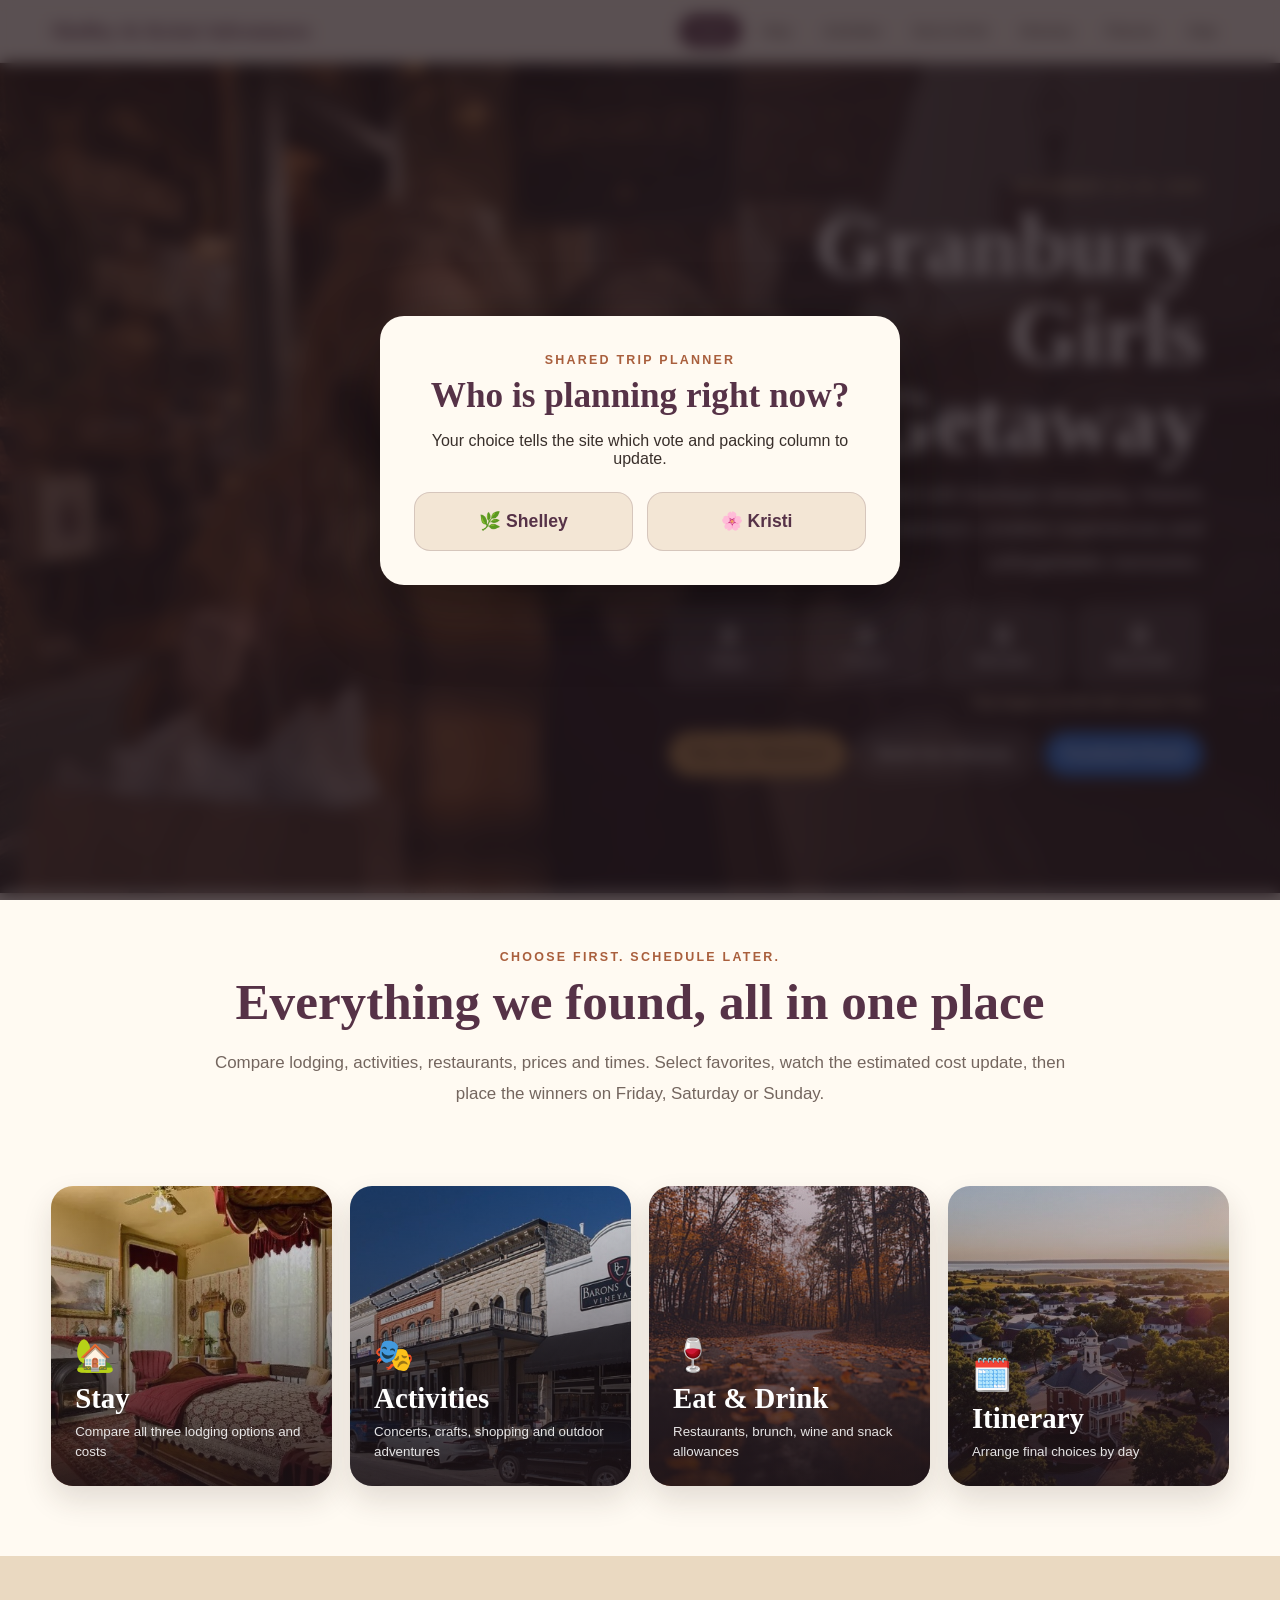
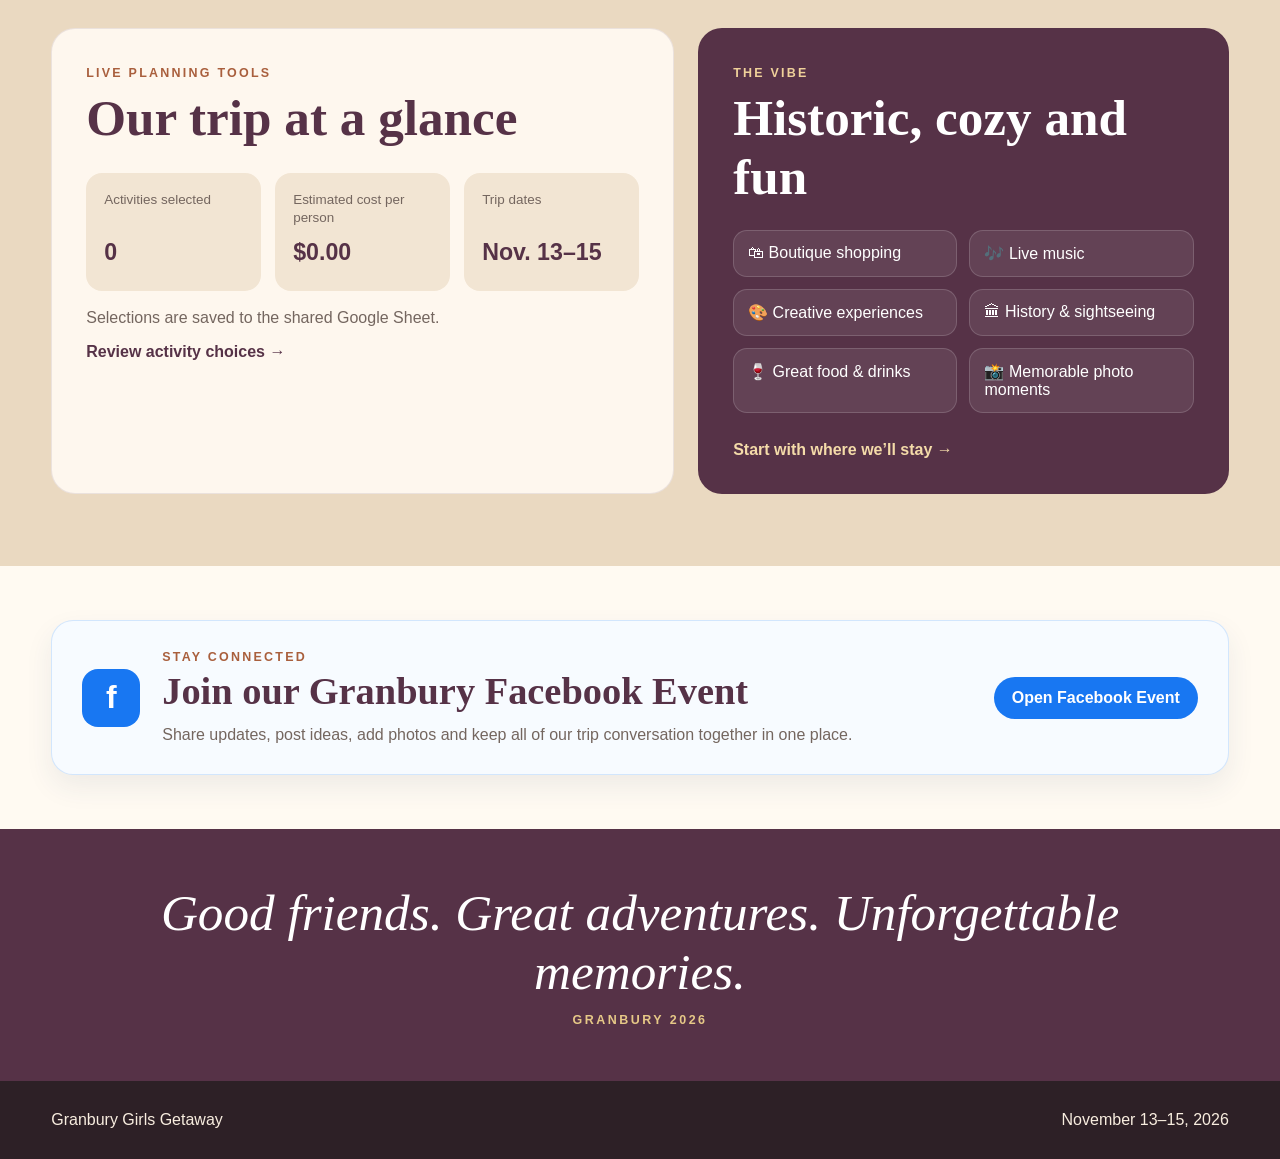
<file: index.html>
<!doctype html>
<html lang="en">
<head>
  <meta charset="utf-8">
  <meta name="viewport" content="width=device-width,initial-scale=1">
  <title>Granbury Girls Getaway</title>
  <link rel="stylesheet" href="styles.css">
</head>
<body>
<header class="site-header">
  <div class="container nav">
    <a class="brand" href="index.html">Shelley &amp; Kristi Adventures</a>
    <button class="menu-toggle" id="menu-toggle" type="button" aria-label="Open navigation">☰</button>
    <nav class="nav-links" id="nav-links">
      <a class="active" href="index.html">Home</a>
      <a href="stay.html">Stay</a>
      <a href="activities.html">Activities</a>
      <a href="food.html">Eat &amp; Drink</a>
      <a href="itinerary.html">Itinerary</a><a href="planner.html">Planner</a><a href="map.html">Map</a>
    </nav>
  </div>
</header>

<main>
  <section class="hero home-hero">
    <div class="hero-overlay"></div>
    <div class="container hero-content hero-content-right">
      <div class="hero-kicker">November 13–15, 2026</div>
      <h1>Granbury<br>Girls Getaway</h1>
      <p>A cozy fall weekend filled with boutique shopping, historic charm, live entertainment, creative experiences and unforgettable memories.</p>
      <div id="countdown" class="countdown" aria-label="Countdown to trip"></div><div class="countdown-zone">Trip begins at 9:00 AM Central Time</div>
      <div class="hero-actions hero-actions-right">
        <a class="btn gold" href="activities.html">Plan Our Weekend</a>
        <a class="btn glass" href="itinerary.html">Build the Itinerary</a>
        <a class="btn facebook-btn" href="https://www.facebook.com/events/1071286358904180" target="_blank" rel="noopener">Facebook Event</a>
      </div>
    </div>
  </section>

  <section class="intro-band">
    <div class="container intro-copy">
      <span class="section-kicker">Choose first. Schedule later.</span>
      <h2>Everything we found, all in one place</h2>
      <p>Compare lodging, activities, restaurants, prices and times. Select favorites, watch the estimated cost update, then place the winners on Friday, Saturday or Sunday.</p>
    </div>
  </section>

  <section class="quick-links-section">
    <div class="container">
      <div class="quick-grid">
        <a class="quick-card quick-stay" href="stay.html"><div class="quick-card-shade"></div><div class="quick-card-content"><span class="quick-icon">🏡</span><span class="quick-label">Stay</span><small>Compare all three lodging options and costs</small></div></a>
        <a class="quick-card quick-activities" href="activities.html"><div class="quick-card-shade"></div><div class="quick-card-content"><span class="quick-icon">🎭</span><span class="quick-label">Activities</span><small>Concerts, crafts, shopping and outdoor adventures</small></div></a>
        <a class="quick-card quick-food" href="food.html"><div class="quick-card-shade"></div><div class="quick-card-content"><span class="quick-icon">🍷</span><span class="quick-label">Eat &amp; Drink</span><small>Restaurants, brunch, wine and snack allowances</small></div></a>
        <a class="quick-card quick-itinerary" href="itinerary.html"><div class="quick-card-shade"></div><div class="quick-card-content"><span class="quick-icon">🗓️</span><span class="quick-label">Itinerary</span><small>Arrange final choices by day</small></div></a>
      </div>
    </div>
  </section>

  <section class="planner-preview">
    <div class="container planner-grid">
      <div class="feature-panel">
        <span class="section-kicker">Live planning tools</span>
        <h2>Our trip at a glance</h2>
        <div class="stats-grid">
          <div class="stat-box"><span class="stat-label">Activities selected</span><strong id="home-choice-count">0</strong></div>
          <div class="stat-box"><span class="stat-label">Estimated cost per person</span><strong id="home-trip-total">$0.00</strong></div>
          <div class="stat-box"><span class="stat-label">Trip dates</span><strong>Nov. 13–15</strong></div>
        </div>
        <p class="muted">Selections are saved to the shared Google Sheet.</p>
        <a class="text-link" href="activities.html">Review activity choices →</a>
      </div>
      <div class="feature-panel mood-panel">
        <span class="section-kicker">The vibe</span>
        <h2>Historic, cozy and fun</h2>
        <div class="mood-list">
          <span>🛍 Boutique shopping</span><span>🎶 Live music</span><span>🎨 Creative experiences</span>
          <span>🏛 History &amp; sightseeing</span><span>🍷 Great food &amp; drinks</span><span>📸 Memorable photo moments</span>
        </div>
        <a class="text-link" href="stay.html">Start with where we’ll stay →</a>
      </div>
    </div>
  </section>

  <section class="facebook-event-section">
    <div class="container facebook-event-card">
      <div class="facebook-event-icon" aria-hidden="true">f</div>
      <div class="facebook-event-copy"><span class="section-kicker">Stay connected</span><h2>Join our Granbury Facebook Event</h2><p>Share updates, post ideas, add photos and keep all of our trip conversation together in one place.</p></div>
      <a class="btn facebook-btn" href="https://www.facebook.com/events/1071286358904180" target="_blank" rel="noopener">Open Facebook Event</a>
    </div>
  </section>

  <section class="closing-banner">
    <div class="container"><p>Good friends. Great adventures. Unforgettable memories.</p><span>Granbury 2026</span></div>
  </section>
</main>

<footer class="footer"><div class="container footer-inner"><span>Granbury Girls Getaway</span><span>November 13–15, 2026</span></div></footer>
<script src="app.js"></script>
</body>
</html>
</file>
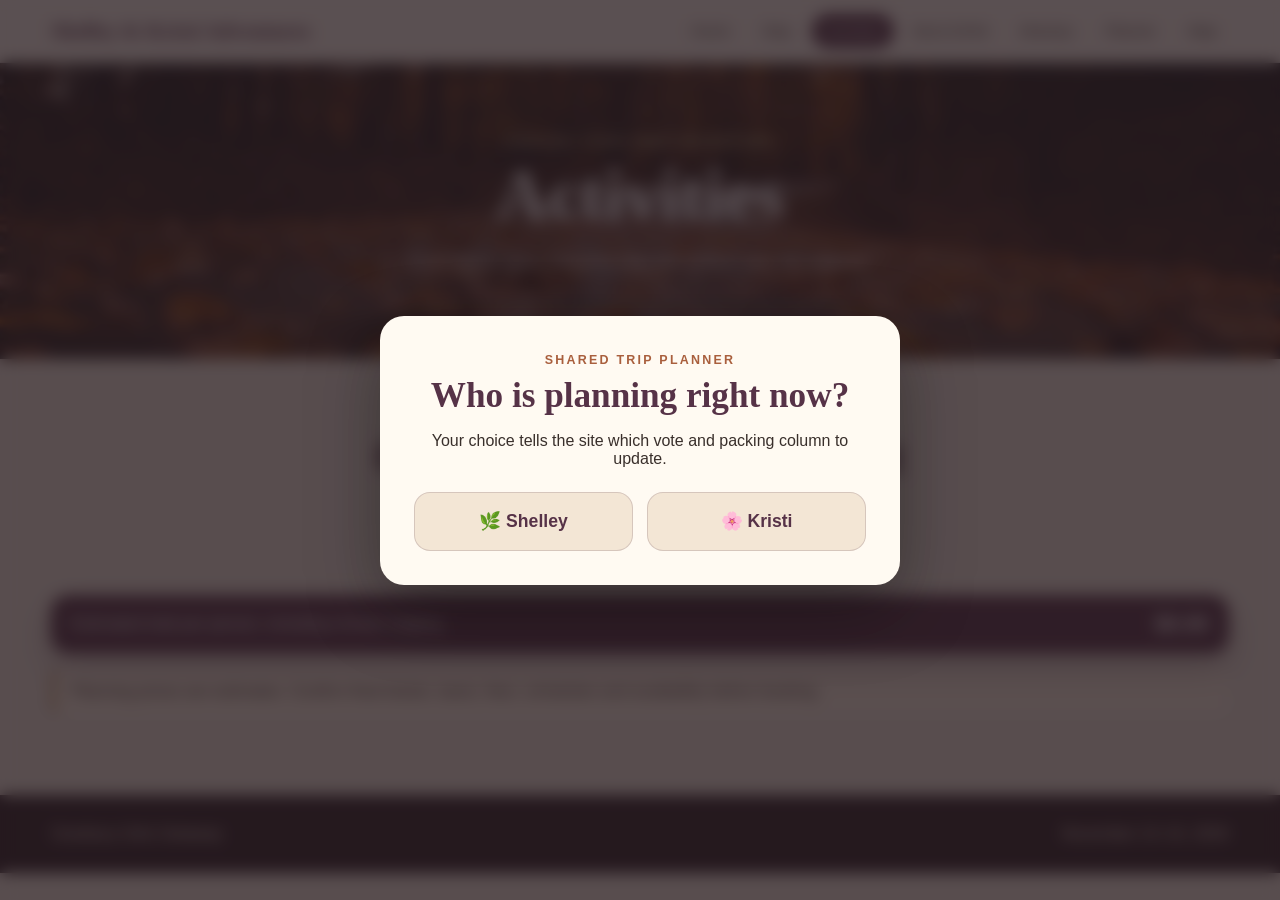
<file: activities.html>
<!doctype html><html lang="en"><head><meta charset="utf-8"><meta name="viewport" content="width=device-width,initial-scale=1"><title>Activities | Granbury Girls Getaway</title><link rel="stylesheet" href="styles.css"></head><body>
<header class="site-header"><div class="container nav"><a class="brand" href="index.html">Shelley &amp; Kristi Adventures</a><button class="menu-toggle" id="menu-toggle" type="button">☰</button><nav class="nav-links" id="nav-links"><a href="index.html">Home</a><a href="stay.html">Stay</a><a class="active" href="activities.html">Activities</a><a href="food.html">Eat &amp; Drink</a><a href="itinerary.html">Itinerary</a><a href="planner.html">Planner</a><a href="map.html">Map</a></nav></div></header>
<main><section class="hero-mini"><div class="container"><div class="eyebrow">Choose your own adventure</div><h1>Activities</h1><p>Every event, class, shopping stop and outdoor idea we collected.</p></div></section>
<section><div class="container"><div class="section-title"><h2>Our complete option list</h2><p class="muted"><span id="choice-count">0</span> choices Shelley and Kristi both selected.</p></div><div id="category-toolbar" class="toolbar"></div><div id="activity-list" class="grid grid-3"></div><div class="total-box"><span>Estimated total per person, including chosen lodging</span><strong id="trip-total">$0.00</strong></div><p class="notice">Planning prices are estimates. Confirm final tickets, taxes, fees, schedules and availability before booking.</p></div></section></main>
<footer class="footer"><div class="container footer-inner"><span>Granbury Girls Getaway</span><span>November 13–15, 2026</span></div></footer><script src="app.js"></script></body></html>
</file>
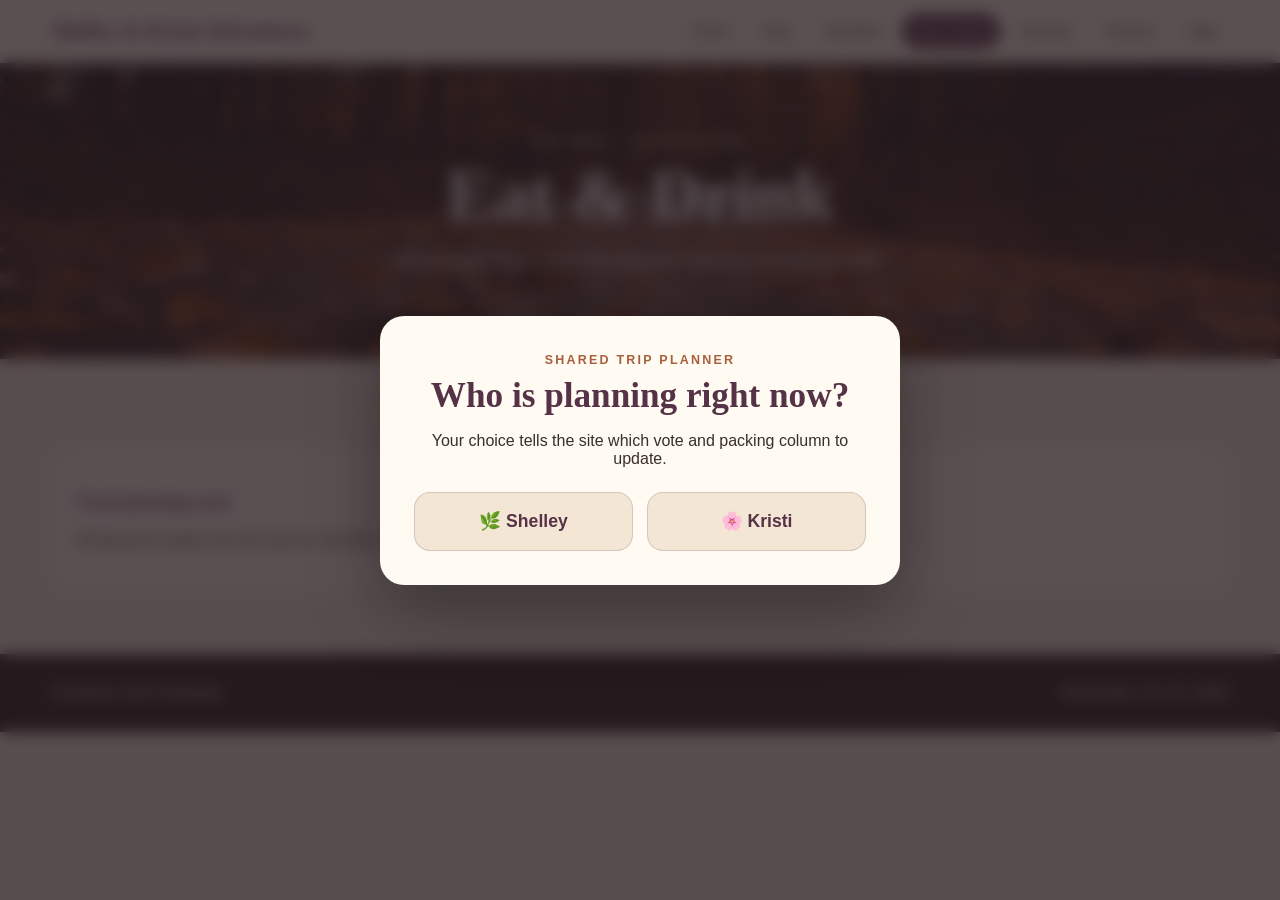
<file: food.html>
<!doctype html><html lang="en"><head><meta charset="utf-8"><meta name="viewport" content="width=device-width,initial-scale=1"><title>Eat & Drink | Granbury Girls Getaway</title><link rel="stylesheet" href="styles.css"></head><body>
<header class="site-header"><div class="container nav"><a class="brand" href="index.html">Shelley &amp; Kristi Adventures</a><button class="menu-toggle" id="menu-toggle" type="button">☰</button><nav class="nav-links" id="nav-links"><a href="index.html">Home</a><a href="stay.html">Stay</a><a href="activities.html">Activities</a><a class="active" href="food.html">Eat &amp; Drink</a><a href="itinerary.html">Itinerary</a><a href="planner.html">Planner</a><a href="map.html">Map</a></nav></div></header>
<main><section class="hero-mini"><div class="container"><div class="eyebrow">Eat well, laugh often</div><h1>Eat &amp; Drink</h1><p>All restaurant ideas, meal estimates and important reservation notes.</p></div></section>
<section><div class="container"><div id="restaurant-list" class="grid grid-3"></div><div class="panel" style="margin-top:24px"><h3>Food planning note</h3><p>Restaurant ranges are per person and do not include every possible tax, tip, cocktail or dessert.</p></div></div></section></main>
<footer class="footer"><div class="container footer-inner"><span>Granbury Girls Getaway</span><span>November 13–15, 2026</span></div></footer><script src="app.js"></script></body></html>
</file>
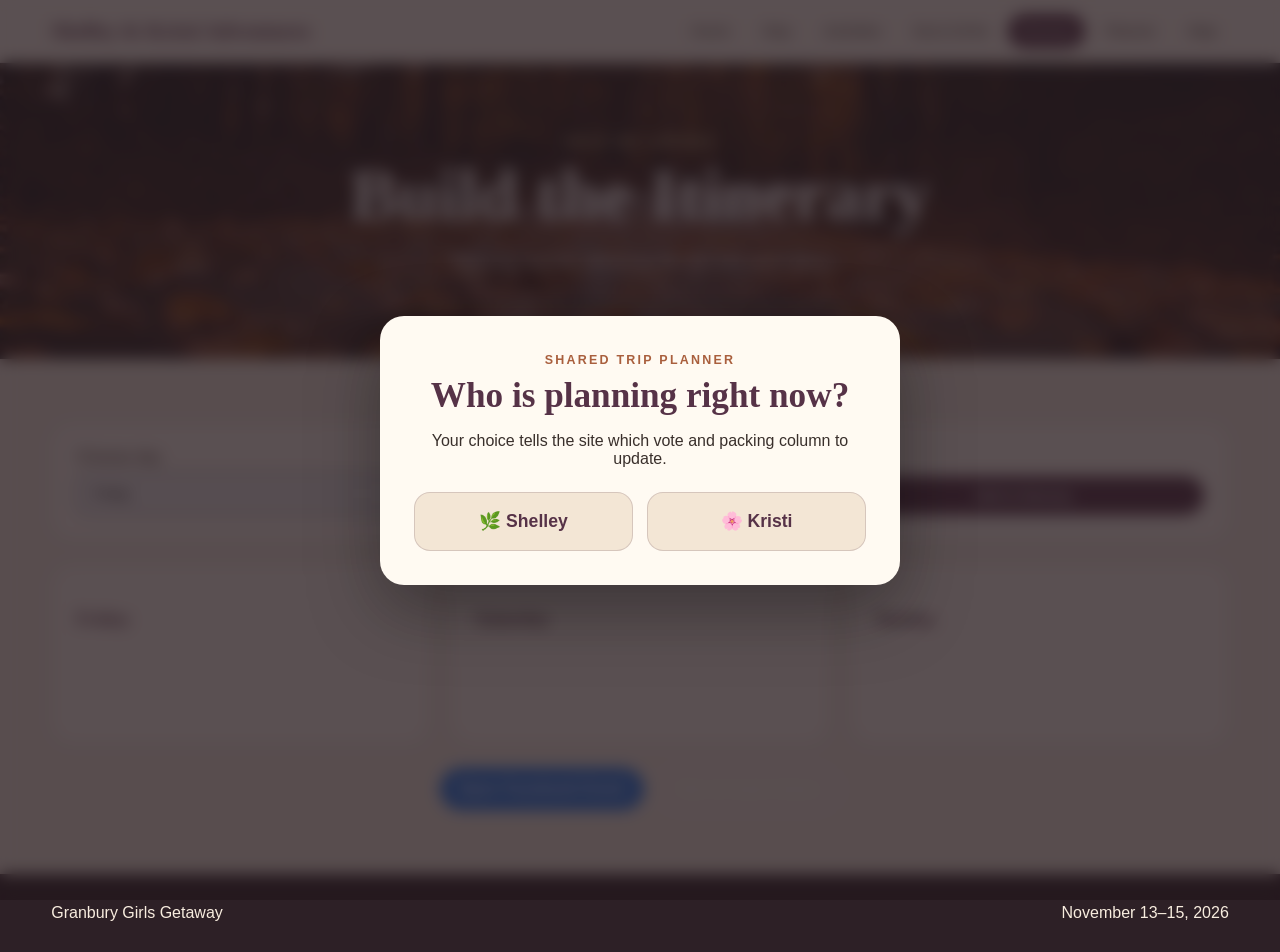
<file: itinerary.html>
<!doctype html><html lang="en"><head><meta charset="utf-8"><meta name="viewport" content="width=device-width,initial-scale=1"><title>Itinerary | Granbury Girls Getaway</title><link rel="stylesheet" href="styles.css"></head><body>
<header class="site-header"><div class="container nav"><a class="brand" href="index.html">Shelley &amp; Kristi Adventures</a><button class="menu-toggle" id="menu-toggle" type="button">☰</button><nav class="nav-links" id="nav-links"><a href="index.html">Home</a><a href="stay.html">Stay</a><a href="activities.html">Activities</a><a href="food.html">Eat &amp; Drink</a><a class="active" href="itinerary.html">Itinerary</a><a href="planner.html">Planner</a><a href="map.html">Map</a></nav></div></header>
<main><section class="hero-mini"><div class="container"><div class="eyebrow">Once we choose</div><h1>Build the Itinerary</h1><p>Place our favorite options on the day that works best.</p></div></section>
<section><div class="container"><div class="panel"><div class="grid grid-3"><label>Choose day<select id="itinerary-day" style="width:100%;padding:12px;border-radius:10px;margin-top:6px"><option>Friday</option><option>Saturday</option><option>Sunday</option></select></label><label>Choose activity<select id="itinerary-item" style="width:100%;padding:12px;border-radius:10px;margin-top:6px"></select></label><button id="add-itinerary" class="btn" type="button" style="align-self:end">Add to itinerary</button></div></div><div id="itinerary-builder" class="grid grid-3" style="margin-top:24px"><article class="panel itinerary-day"><h3>Friday</h3><ul id="friday-list" class="itinerary-list"></ul></article><article class="panel itinerary-day"><h3>Saturday</h3><ul id="saturday-list" class="itinerary-list"></ul></article><article class="panel itinerary-day"><h3>Sunday</h3><ul id="sunday-list" class="itinerary-list"></ul></article></div><div class="itinerary-actions"><a class="btn facebook-btn" href="https://www.facebook.com/events/1071286358904180" target="_blank" rel="noopener">Open Facebook Event</a><button id="reset-trip" type="button" class="btn secondary">Clear all saved choices</button></div></div></section></main>
<footer class="footer"><div class="container footer-inner"><span>Granbury Girls Getaway</span><span>November 13–15, 2026</span></div></footer><script src="app.js"></script></body></html>
</file>
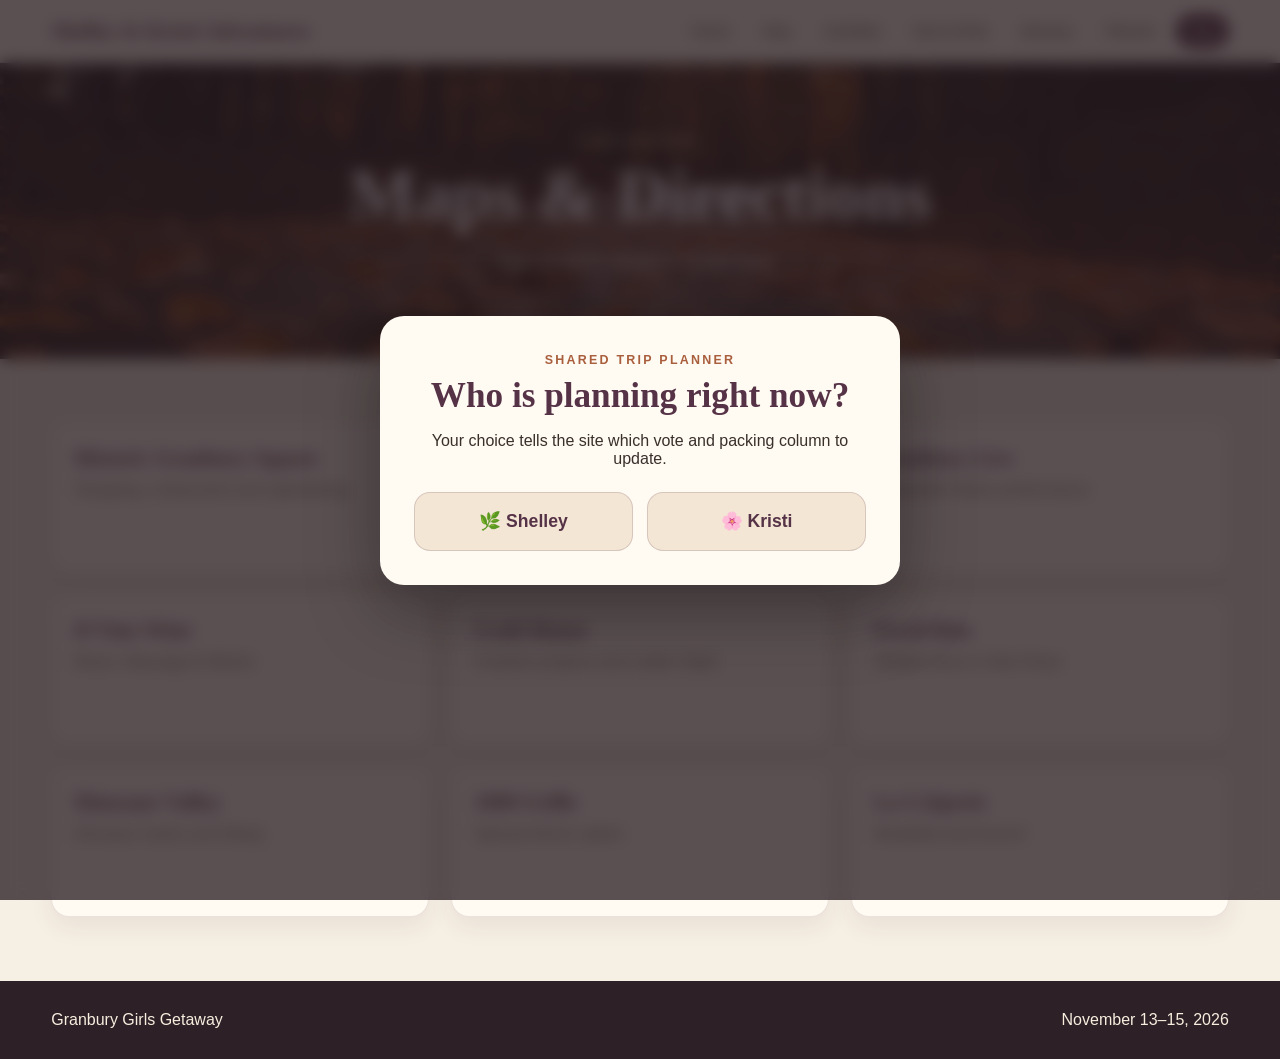
<file: map.html>
<!doctype html>
<html lang="en"><head><meta charset="utf-8"><meta name="viewport" content="width=device-width,initial-scale=1">
<title>Map | Granbury Girls Getaway</title><link rel="stylesheet" href="styles.css"></head><body>
<header class="site-header"><div class="container nav"><a class="brand" href="index.html">Shelley &amp; Kristi Adventures</a>
<button class="menu-toggle" id="menu-toggle" type="button">☰</button>
<nav class="nav-links" id="nav-links"><a href="index.html">Home</a><a href="stay.html">Stay</a><a href="activities.html">Activities</a>
<a href="food.html">Eat &amp; Drink</a><a href="itinerary.html">Itinerary</a><a href="planner.html">Planner</a><a class="active" href="map.html">Map</a></nav></div></header>
<main><section class="hero-mini"><div class="container"><div class="eyebrow">Find our way</div><h1>Maps &amp; Directions</h1>
<p>Open locations directly in Google Maps.</p></div></section>
<section><div class="container"><div class="grid grid-3 map-grid">
<a class="map-card" target="_blank" rel="noopener" href="https://www.google.com/maps/search/?api=1&query=Historic+Granbury+Square+Granbury+TX"><strong>Historic Granbury Square</strong><span>Shopping, restaurants and sightseeing</span></a>
<a class="map-card" target="_blank" rel="noopener" href="https://www.google.com/maps/search/?api=1&query=Granbury+Opera+House"><strong>Granbury Opera House</strong><span>Eagles tribute performance</span></a>
<a class="map-card" target="_blank" rel="noopener" href="https://www.google.com/maps/search/?api=1&query=Granbury+Live"><strong>Granbury Live</strong><span>Aerosmith tribute performance</span></a>
<a class="map-card" target="_blank" rel="noopener" href="https://www.google.com/maps/search/?api=1&query=D'Vine+Wine+Granbury"><strong>D'Vine Wine</strong><span>Music, Massage &amp; Merlot</span></a>
<a class="map-card" target="_blank" rel="noopener" href="https://www.google.com/maps/search/?api=1&query=Craft+House+Granbury"><strong>Craft House</strong><span>Creative projects and Ladies Night</span></a>
<a class="map-card" target="_blank" rel="noopener" href="https://www.google.com/maps/search/?api=1&query=Fossil+Rim+Wildlife+Center"><strong>Fossil Rim</strong><span>Wildlife drive in Glen Rose</span></a>
<a class="map-card" target="_blank" rel="noopener" href="https://www.google.com/maps/search/?api=1&query=Dinosaur+Valley+State+Park"><strong>Dinosaur Valley</strong><span>Dinosaur tracks and hiking</span></a>
<a class="map-card" target="_blank" rel="noopener" href="https://www.google.com/maps/search/?api=1&query=Eighteen+Ninety+Grille+Granbury"><strong>1890 Grille</strong><span>Special dinner option</span></a>
<a class="map-card" target="_blank" rel="noopener" href="https://www.google.com/maps/search/?api=1&query=La+Creperie+Granbury"><strong>La Crêperie</strong><span>Breakfast and brunch</span></a>
</div></div></section></main>
<footer class="footer"><div class="container footer-inner"><span>Granbury Girls Getaway</span><span>November 13–15, 2026</span></div></footer>
<script src="app.js"></script></body></html>
</file>
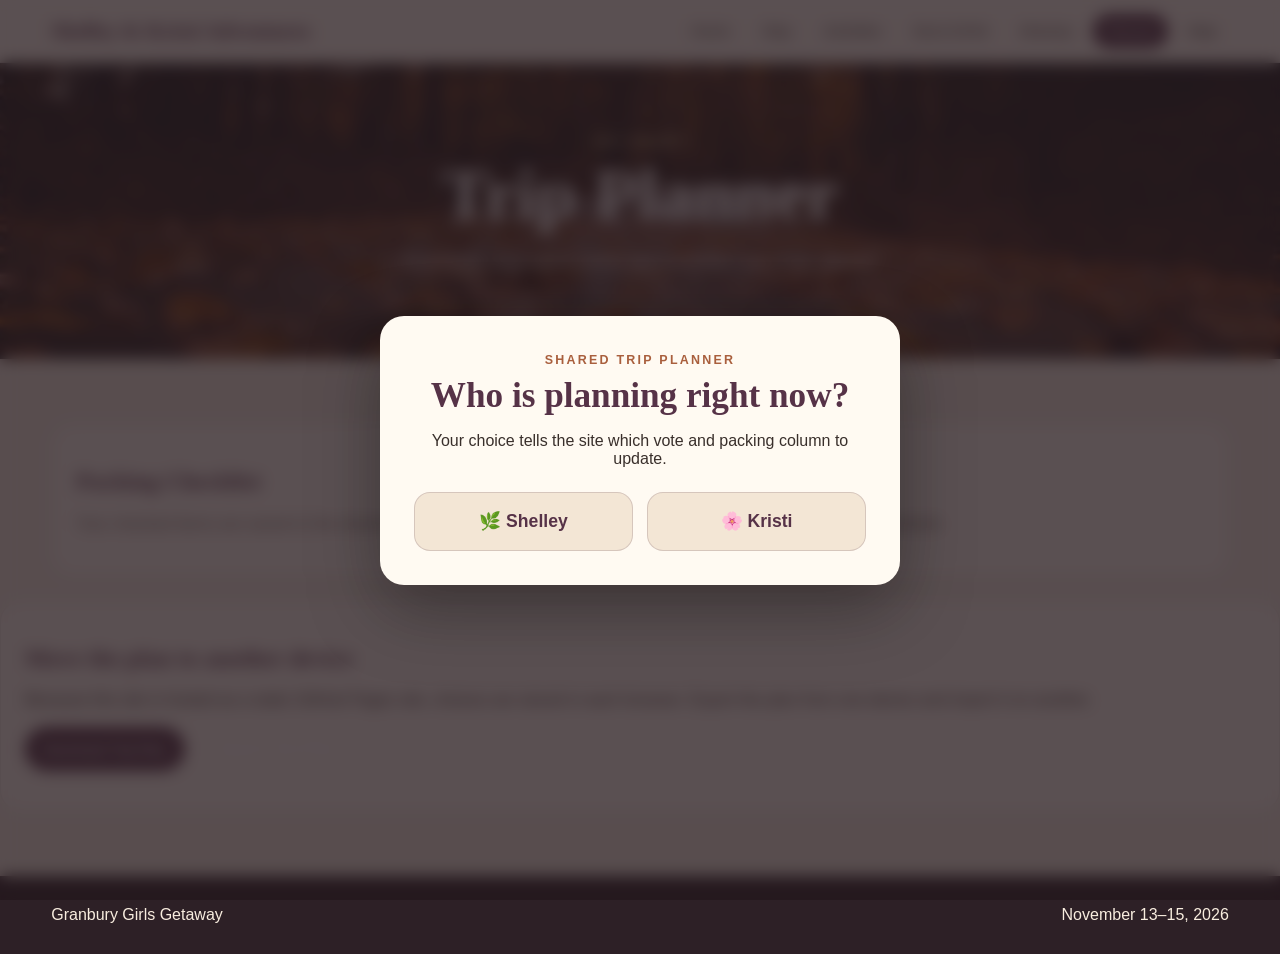
<file: planner.html>
<!doctype html>
<html lang="en"><head><meta charset="utf-8"><meta name="viewport" content="width=device-width,initial-scale=1">
<title>Trip Planner | Granbury Girls Getaway</title><link rel="stylesheet" href="styles.css"></head><body>
<header class="site-header"><div class="container nav"><a class="brand" href="index.html">Shelley &amp; Kristi Adventures</a>
<button class="menu-toggle" id="menu-toggle" type="button">☰</button>
<nav class="nav-links" id="nav-links"><a href="index.html">Home</a><a href="stay.html">Stay</a><a href="activities.html">Activities</a>
<a href="food.html">Eat &amp; Drink</a><a href="itinerary.html">Itinerary</a><a class="active" href="planner.html">Planner</a><a href="map.html">Map</a></nav></div></header>
<main>
<section class="hero-mini"><div class="container"><div class="eyebrow">Get ready</div><h1>Trip Planner</h1>
<p>Packing list, reservation tracker and a portable copy of our choices.</p></div></section>
<section><div class="container planner-tools-grid">
<article class="panel"><h2>Packing Checklist</h2><p class="muted">Your checked items are saved to the shared Google Sheet.</p><div id="packing-list" class="checklist"></div></article>
<article class="panel"><h2>Reservation Tracker</h2><p class="muted">Mark each booking as it is completed.</p><div id="reservation-list" class="checklist"></div></article>
</div>
<div class="panel share-panel"><h2>Move the plan to another device</h2>
<p>Because this site is hosted as a static GitHub Pages site, choices are stored in each browser. Export the plan from one device and import it on another.</p>
<div class="share-actions"><button id="export-plan" class="btn" type="button">Download Trip Plan</button>
<label class="btn secondary file-btn">Import Trip Plan<input id="import-plan" type="file" accept=".json,application/json"></label></div>
<p id="share-status" class="muted" aria-live="polite"></p></div>
</div></section></main>
<footer class="footer"><div class="container footer-inner"><span>Granbury Girls Getaway</span><span>November 13–15, 2026</span></div></footer>
<script src="app.js"></script></body></html>
</file>
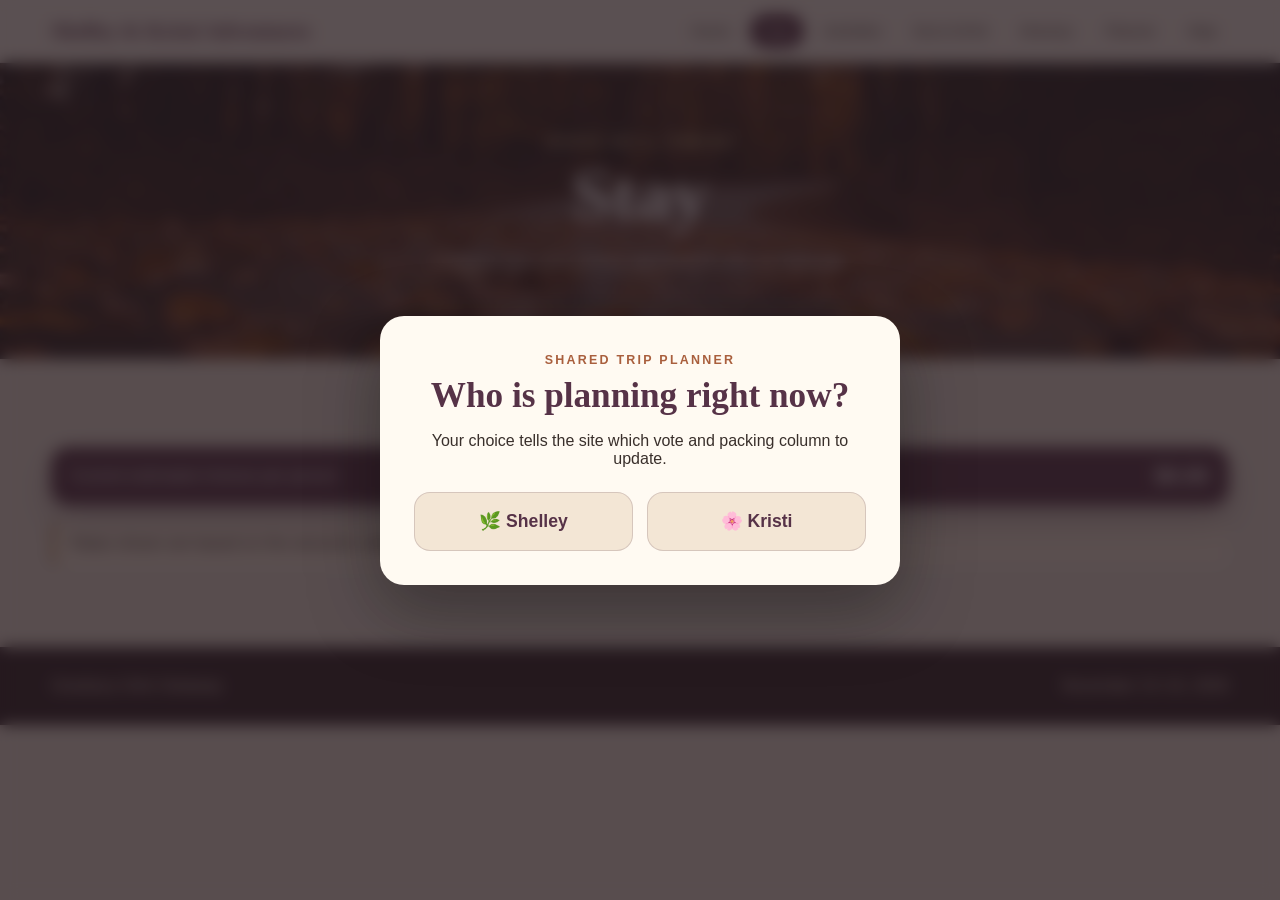
<file: stay.html>
<!doctype html><html lang="en"><head><meta charset="utf-8"><meta name="viewport" content="width=device-width,initial-scale=1"><title>Stay | Granbury Girls Getaway</title><link rel="stylesheet" href="styles.css"></head><body>
<header class="site-header"><div class="container nav"><a class="brand" href="index.html">Shelley &amp; Kristi Adventures</a><button class="menu-toggle" id="menu-toggle" type="button">☰</button><nav class="nav-links" id="nav-links"><a href="index.html">Home</a><a class="active" href="stay.html">Stay</a><a href="activities.html">Activities</a><a href="food.html">Eat &amp; Drink</a><a href="itinerary.html">Itinerary</a><a href="planner.html">Planner</a><a href="map.html">Map</a></nav></div></header>
<main><section class="hero-mini"><div class="container"><div class="eyebrow">Where we'll unwind</div><h1>Stay</h1><p>Compare total cost, privacy, atmosphere and convenience.</p></div></section>
<section><div class="container"><div id="lodging-list" class="grid grid-3"></div><div class="total-box"><span>Current estimated choices per person</span><strong id="trip-total">$0.00</strong></div><p class="notice">Rates shown are based on the amounts collected during planning and may change before booking.</p></div></section></main>
<footer class="footer"><div class="container footer-inner"><span>Granbury Girls Getaway</span><span>November 13–15, 2026</span></div></footer><script src="app.js"></script></body></html>
</file>
<file: styles.css>
:root{
  --cream:#f7efe3; --paper:#fffaf2; --plum:#563247; --gold:#b98b4b;
  --rust:#a95f3d; --sage:#6f7b63; --ink:#392f2b; --muted:#74665f;
}
*{box-sizing:border-box}
html{scroll-behavior:smooth}
body{margin:0;font-family:Inter,Arial,sans-serif;background:var(--cream);color:var(--ink)}
a{color:inherit}
img{max-width:100%;display:block}
.container{width:min(1180px,92%);margin:auto}
.site-header{position:sticky;top:0;z-index:50;background:rgba(255,250,242,.96);backdrop-filter:blur(8px);border-bottom:1px solid rgba(86,50,71,.12)}
.nav{display:flex;align-items:center;justify-content:space-between;padding:14px 0;gap:20px}
.brand{font-family:Georgia,serif;color:var(--plum);font-size:1.35rem;font-weight:700}
.nav-links{display:flex;flex-wrap:wrap;gap:8px}
.nav-links a{padding:9px 12px;border-radius:999px;text-decoration:none;font-size:.92rem}
.nav-links a:hover,.nav-links a.active{background:var(--plum);color:white}
.hero{min-height:72vh;background:linear-gradient(rgba(25,18,20,.36),rgba(25,18,20,.55)),url('hero-shopping.png') center/cover;display:grid;place-items:center;text-align:center;color:white}
.hero-card{max-width:820px;padding:32px;background:rgba(45,28,36,.48);border:1px solid rgba(255,255,255,.25);border-radius:24px}
.eyebrow{text-transform:uppercase;letter-spacing:.2em;font-weight:700;font-size:.78rem;color:#f1d49e}
h1,h2,h3{font-family:Georgia,serif;color:var(--plum)}
.hero h1{color:white;font-size:clamp(2.7rem,7vw,5.8rem);margin:.3rem 0}
.hero p{font-size:1.12rem;line-height:1.6}
.btn{display:inline-flex;align-items:center;justify-content:center;gap:8px;padding:12px 18px;border:none;border-radius:999px;background:var(--plum);color:white;text-decoration:none;font-weight:700;cursor:pointer}
.btn.secondary{background:transparent;border:1px solid currentColor}
.btn.gold{background:var(--gold);color:#261b16}
.hero-actions{display:flex;gap:12px;justify-content:center;flex-wrap:wrap;margin-top:22px}
section{padding:64px 0}
.section-title{text-align:center;max-width:760px;margin:0 auto 28px}
.section-title h2{font-size:clamp(2rem,4vw,3.2rem);margin:.2rem 0}
.grid{display:grid;gap:22px}
.grid-3{grid-template-columns:repeat(3,1fr)}
.grid-2{grid-template-columns:repeat(2,1fr)}
.card{background:var(--paper);border:1px solid rgba(86,50,71,.12);border-radius:20px;overflow:hidden;box-shadow:0 12px 30px rgba(64,43,34,.09)}
.card-body{padding:22px}
.card h3{margin:.2rem 0 .5rem;font-size:1.55rem}
.badge{display:inline-block;padding:6px 10px;border-radius:999px;background:#efe0c7;color:#5a4028;font-size:.78rem;font-weight:700}
.price{font-size:1.1rem;font-weight:800;color:var(--rust)}
.muted{color:var(--muted)}
.card-actions{display:flex;gap:10px;flex-wrap:wrap;margin-top:16px}
.checkrow{display:flex;align-items:flex-start;gap:10px;margin-top:14px}
.checkrow input{margin-top:4px;transform:scale(1.2)}
.panel{background:var(--paper);border-radius:22px;padding:24px;border:1px solid rgba(86,50,71,.12)}
.toolbar{display:flex;gap:10px;flex-wrap:wrap;justify-content:center;margin-bottom:24px}
.toolbar button{border:1px solid var(--plum);background:white;color:var(--plum);padding:9px 14px;border-radius:999px;cursor:pointer}
.toolbar button.active{background:var(--plum);color:white}
.total-box{position:sticky;bottom:16px;margin:24px auto 0;background:var(--plum);color:white;padding:16px 20px;border-radius:18px;display:flex;justify-content:space-between;gap:16px;align-items:center;box-shadow:0 14px 30px rgba(40,20,30,.25)}
.total-box strong{font-size:1.35rem}
.itinerary-day{min-height:180px}
.itinerary-list{list-style:none;padding:0;margin:0}
.itinerary-list li{display:flex;justify-content:space-between;gap:10px;padding:10px 0;border-bottom:1px dashed rgba(86,50,71,.2)}
.hero-mini{padding:72px 0;background:linear-gradient(rgba(30,20,20,.42),rgba(30,20,20,.55)),url('fall-road.jpg') center/cover;color:white;text-align:center}
.hero-mini h1{color:white;font-size:clamp(2.4rem,6vw,4.5rem);margin:.3rem 0}
.footer{background:#2d2026;color:#f8eddf;padding:30px 0;text-align:center}
.countdown{display:grid;grid-template-columns:repeat(4,1fr);gap:10px;max-width:560px;margin:22px auto}
.countdown div{background:rgba(255,255,255,.12);padding:14px;border-radius:14px}
.countdown strong{display:block;font-size:1.7rem}
.profiles{display:grid;grid-template-columns:1fr 1fr;gap:24px;align-items:center}
.profile{display:flex;gap:18px;align-items:center;background:var(--paper);padding:18px;border-radius:18px}
.profile img{width:110px;height:110px;border-radius:50%;object-fit:cover}
.notice{padding:14px 16px;border-left:4px solid var(--gold);background:#fff6e6;border-radius:10px}
@media(max-width:850px){
  .grid-3,.grid-2,.profiles{grid-template-columns:1fr}
  .nav{align-items:flex-start;flex-direction:column}
  .countdown{grid-template-columns:repeat(2,1fr)}
  .hero{min-height:64vh}
}


/* ===== PROFESSIONAL HOMEPAGE REDESIGN ===== */

body {
  background: #f6efe4;
}

.brand {
  text-decoration: none;
}

.menu-toggle {
  display: none;
  border: 1px solid rgba(86,50,71,.2);
  background: #fffaf2;
  color: var(--plum);
  border-radius: 10px;
  padding: 8px 11px;
  font-size: 1.2rem;
  cursor: pointer;
}

.home-hero {
  position: relative;
  min-height: 78vh;
  background-image: url("hero-shopping.png");
  background-position: center;
  background-size: cover;
  overflow: hidden;
}

.hero-overlay {
  position: absolute;
  inset: 0;
  background:
    linear-gradient(90deg, rgba(30,20,24,.78), rgba(30,20,24,.34)),
    linear-gradient(0deg, rgba(30,20,24,.48), rgba(30,20,24,.08));
}

.hero-content {
  position: relative;
  z-index: 2;
  display: flex;
  min-height: 78vh;
  flex-direction: column;
  justify-content: center;
  align-items: flex-start;
  text-align: left;
  color: #fff;
  max-width: 1180px;
}

.hero-kicker,
.section-kicker {
  text-transform: uppercase;
  letter-spacing: .18em;
  font-weight: 800;
  font-size: .78rem;
}

.hero-kicker {
  color: #efd19a;
}

.home-hero h1 {
  max-width: 760px;
  margin: .45rem 0 .8rem;
  color: #fff;
  font-size: clamp(3rem, 7vw, 6.5rem);
  line-height: .98;
}

.home-hero p {
  max-width: 680px;
  margin: 0;
  font-size: clamp(1rem, 2vw, 1.25rem);
  line-height: 1.7;
}

.home-hero .countdown {
  margin: 26px 0 0;
  width: min(560px,100%);
}

.home-hero .countdown div {
  background: rgba(255,255,255,.14);
  border: 1px solid rgba(255,255,255,.22);
  backdrop-filter: blur(8px);
  text-align: center;
}

.btn.glass {
  background: rgba(255,255,255,.1);
  border: 1px solid rgba(255,255,255,.72);
  color: #fff;
}

.intro-band {
  padding: 54px 0 36px;
  background: #fffaf2;
}

.intro-copy {
  max-width: 860px;
  text-align: center;
}

.section-kicker {
  color: var(--rust);
}

.intro-copy h2,
.feature-panel h2,
.photo-story-copy h2 {
  font-size: clamp(2rem,4vw,3.35rem);
  margin: .45rem 0 .8rem;
}

.intro-copy p {
  color: var(--muted);
  font-size: 1.06rem;
  line-height: 1.8;
}

.quick-links-section {
  padding: 24px 0 70px;
  background: #fffaf2;
}

.quick-grid {
  display: grid;
  grid-template-columns: repeat(4,1fr);
  gap: 18px;
}

.quick-card {
  position: relative;
  min-height: 300px;
  overflow: hidden;
  border-radius: 22px;
  background-size: cover;
  background-position: center;
  text-decoration: none;
  color: #fff;
  box-shadow: 0 14px 30px rgba(52,35,28,.14);
  transition: transform .25s ease, box-shadow .25s ease;
}

.quick-card:hover {
  transform: translateY(-6px);
  box-shadow: 0 22px 38px rgba(52,35,28,.2);
}

.quick-card-shade {
  position: absolute;
  inset: 0;
  background: linear-gradient(0deg,rgba(28,18,22,.85),rgba(28,18,22,.08));
}

.quick-card-content {
  position: absolute;
  inset: auto 0 0;
  z-index: 2;
  padding: 24px;
}

.quick-icon {
  display: block;
  margin-bottom: 8px;
  font-size: 2rem;
}

.quick-label {
  display: block;
  font-family: Georgia,serif;
  font-size: 1.8rem;
  font-weight: 700;
}

.quick-card small {
  display: block;
  margin-top: 7px;
  line-height: 1.5;
  color: rgba(255,255,255,.88);
}

.quick-stay{
    background-image: url("hotel-room.jpg");
}

.quick-activities{
    background-image: url("granbury-street.jpg");
}

.quick-food{
    background-image:
        linear-gradient(rgba(86,50,71,.22),rgba(86,50,71,.22)),
        url("wine-dinner.jpg");
}

.quick-itinerary{
    background-image:
        linear-gradient(rgba(86,50,71,.18),rgba(86,50,71,.18)),
        url("lake-sunset.jpg");
    background-position:center;
}

.planner-preview {
  padding: 72px 0;
  background: #ead9c1;
}

.planner-grid {
  display: grid;
  grid-template-columns: 1.08fr .92fr;
  gap: 24px;
}

.feature-panel {
  padding: 34px;
  border: 1px solid rgba(86,50,71,.11);
  border-radius: 24px;
  background: rgba(255,250,242,.92);
}

.stats-grid {
  display: grid;
  grid-template-columns: repeat(3,1fr);
  gap: 14px;
  margin: 26px 0 18px;
}

.stat-box {
  min-height: 118px;
  padding: 18px;
  border-radius: 16px;
  background: #f2e5d3;
}

.stat-label {
  display: block;
  min-height: 40px;
  color: var(--muted);
  font-size: .84rem;
  line-height: 1.35;
}

.stat-box strong {
  display: block;
  margin-top: 8px;
  color: var(--plum);
  font-size: 1.45rem;
}

.text-link {
  color: var(--plum);
  font-weight: 800;
  text-decoration: none;
}

.text-link:hover {
  color: var(--rust);
}

.mood-panel {
  background: var(--plum);
  color: #fff;
}

.mood-panel h2 {
  color: #fff;
}

.mood-panel .section-kicker {
  color: #efd19a;
}

.mood-panel .text-link {
  color: #f4dba9;
}

.mood-list {
  display: grid;
  grid-template-columns: 1fr 1fr;
  gap: 12px;
  margin: 24px 0 28px;
}

.mood-list span {
  padding: 13px 14px;
  border: 1px solid rgba(255,255,255,.16);
  border-radius: 14px;
  background: rgba(255,255,255,.08);
}

.photo-story {
  display: grid;
  grid-template-columns: 1.25fr .75fr;
  min-height: 520px;
  padding: 0;
  background: #fffaf2;
}

.photo-story-image {
  min-height: 520px;
  background: url("granbury-street.jpg") center/cover;
}

.photo-story-copy {
  display: flex;
  flex-direction: column;
  justify-content: center;
  align-items: flex-start;
  padding: 56px;
}

.photo-story-copy p {
  color: var(--muted);
  line-height: 1.75;
  margin-bottom: 24px;
}

.closing-banner {
  padding: 54px 0;
  background: var(--plum);
  color: #fff;
  text-align: center;
}

.closing-banner p {
  margin: 0;
  font-family: Georgia,serif;
  font-size: clamp(1.8rem,4vw,3.2rem);
  font-style: italic;
}

.closing-banner span {
  display: block;
  margin-top: 12px;
  color: #e6c887;
  text-transform: uppercase;
  letter-spacing: .2em;
  font-size: .78rem;
  font-weight: 800;
}

.footer-inner {
  display: flex;
  justify-content: space-between;
  gap: 16px;
}

@media (max-width: 1000px) {
  .quick-grid {
    grid-template-columns: repeat(2,1fr);
  }

  .planner-grid,
  .photo-story {
    grid-template-columns: 1fr;
  }

  .photo-story-image {
    min-height: 400px;
  }
}

@media (max-width: 760px) {
  .menu-toggle {
    display: block;
  }

  .nav {
    flex-direction: row;
    align-items: center;
  }

  .nav-links {
    display: none;
    width: 100%;
    flex-direction: column;
    padding-top: 10px;
  }

  .nav-links.open {
    display: flex;
  }

  .site-header .container {
    flex-wrap: wrap;
  }

  .home-hero,
  .hero-content {
    min-height: 72vh;
  }

  .hero-content {
    align-items: center;
    text-align: center;
  }

  .home-hero .countdown {
    margin-left: auto;
    margin-right: auto;
  }

  .quick-grid,
  .stats-grid,
  .mood-list {
    grid-template-columns: 1fr;
  }

  .quick-card {
    min-height: 240px;
  }

  .feature-panel,
  .photo-story-copy {
    padding: 28px 22px;
  }

  .footer-inner {
    flex-direction: column;
  }
}


/* ===== FACEBOOK EVENT ===== */

.facebook-btn {
  background: #1877f2;
  color: #fff;
}

.facebook-btn:hover {
  background: #0f63d4;
}

.facebook-event-section {
  padding: 54px 0;
  background: #fffaf2;
}

.facebook-event-card {
  display: grid;
  grid-template-columns: auto 1fr auto;
  align-items: center;
  gap: 22px;
  padding: 26px 30px;
  border: 1px solid rgba(24,119,242,.16);
  border-radius: 22px;
  background: #f7fbff;
  box-shadow: 0 12px 28px rgba(39,66,104,.08);
}

.facebook-event-icon {
  display: grid;
  place-items: center;
  width: 58px;
  height: 58px;
  border-radius: 16px;
  background: #1877f2;
  color: #fff;
  font-family: Arial, Helvetica, sans-serif;
  font-size: 2rem;
  font-weight: 800;
}

.facebook-event-copy h2 {
  margin: .25rem 0 .45rem;
  font-size: clamp(1.8rem,3vw,2.6rem);
}

.facebook-event-copy p {
  margin: 0;
  color: var(--muted);
  line-height: 1.7;
}

@media (max-width: 760px) {
  .facebook-event-card {
    grid-template-columns: 1fr;
    text-align: center;
  }

  .facebook-event-icon {
    margin: 0 auto;
  }

  .facebook-event-card .btn {
    width: 100%;
  }
}


/* ===== FINAL REDESIGN OVERRIDES ===== */
.hero-content-right{
  align-items:flex-end;
  text-align:right;
  margin-left:auto;
  padding-left:48%;
  padding-right:2%;
}
.hero-content-right h1,
.hero-content-right p{
  margin-left:auto;
}
.hero-content-right .countdown{
  margin-left:auto;
  margin-right:0;
}
.hero-actions-right{
  width:100%;
  justify-content:flex-end;
}
.home-hero .hero-overlay{
  background:
    linear-gradient(90deg, rgba(20,14,16,.04) 0%, rgba(20,14,16,.10) 38%, rgba(20,14,16,.72) 67%, rgba(20,14,16,.88) 100%),
    linear-gradient(0deg, rgba(20,14,16,.28), rgba(20,14,16,.05));
}
.card-note{
  padding:12px 14px;
  border-left:4px solid var(--gold);
  border-radius:8px;
  background:#fff4df;
  color:#5a493f;
  line-height:1.55;
}
.pros-cons{
  display:grid;
  grid-template-columns:1fr 1fr;
  gap:14px;
  margin:18px 0;
}
.pros-cons > div{
  padding:14px;
  border-radius:12px;
  background:#f5ead9;
}
.pros-cons ul{
  margin:8px 0 0;
  padding-left:18px;
}
.itinerary-actions{
  display:flex;
  justify-content:center;
  gap:12px;
  flex-wrap:wrap;
  margin-top:24px;
}
.quick-food{
  background-image:
    linear-gradient(rgba(86,50,71,.25),rgba(86,50,71,.25)),
    url("fall-road.jpg");
}
@media(max-width:900px){
  .hero-content-right{
    padding-left:36%;
  }
}
@media(max-width:760px){
  .hero-content-right{
    align-items:center;
    text-align:center;
    padding:24px 4%;
  }
  .hero-content-right .countdown{
    margin-left:auto;
    margin-right:auto;
  }
  .hero-actions-right{
    justify-content:center;
  }
  .home-hero .hero-overlay{
    background:rgba(20,14,16,.58);
  }
  .pros-cons{
    grid-template-columns:1fr;
  }
}


/* ===== PLANNER, MAP & TIMEZONE UPGRADES ===== */
.countdown-zone{
  width:100%;
  margin-top:10px;
  color:#f4dfb8;
  font-size:.86rem;
  font-weight:700;
  text-align:inherit;
}
.planner-tools-grid{
  display:grid;
  grid-template-columns:1fr 1fr;
  gap:24px;
}
.checklist{
  display:grid;
  gap:10px;
  margin-top:18px;
}
.checklist-row{
  display:flex;
  gap:12px;
  align-items:flex-start;
  padding:13px 14px;
  border:1px solid rgba(86,50,71,.12);
  border-radius:12px;
  background:#fffaf2;
  cursor:pointer;
}
.checklist-row input{
  margin-top:4px;
  transform:scale(1.15);
}
.checklist-row span{
  display:flex;
  flex-direction:column;
  gap:3px;
}
.checklist-row small{
  color:var(--muted);
}
.share-panel{
  margin-top:24px;
}
.share-actions{
  display:flex;
  gap:12px;
  flex-wrap:wrap;
  margin-top:18px;
}
.file-btn{
  position:relative;
  overflow:hidden;
  cursor:pointer;
}
.file-btn input{
  position:absolute;
  inset:0;
  opacity:0;
  cursor:pointer;
}
.map-card{
  display:flex;
  flex-direction:column;
  gap:7px;
  min-height:150px;
  padding:22px;
  border:1px solid rgba(86,50,71,.12);
  border-radius:18px;
  background:#fffaf2;
  text-decoration:none;
  box-shadow:0 10px 24px rgba(64,43,34,.07);
  transition:transform .2s ease,box-shadow .2s ease;
}
.map-card:hover{
  transform:translateY(-4px);
  box-shadow:0 16px 30px rgba(64,43,34,.12);
}
.map-card strong{
  color:var(--plum);
  font-family:Georgia,serif;
  font-size:1.35rem;
}
.map-card span{
  color:var(--muted);
  line-height:1.5;
}
@media(max-width:800px){
  .planner-tools-grid{grid-template-columns:1fr}
}


/* ===== SHARED GOOGLE SHEET PLANNER ===== */
.api-status{
  position:fixed;
  right:18px;
  bottom:18px;
  z-index:1000;
  max-width:min(420px,calc(100% - 36px));
  padding:12px 16px;
  border-radius:12px;
  background:#2f2330;
  color:#fff;
  box-shadow:0 12px 30px rgba(0,0,0,.24);
  font-weight:700;
}
.api-status[data-state="loading"]{background:#70582f}
.api-status[data-state="success"]{background:#3e6a4f}
.api-status[data-state="error"]{background:#8a3434}
.person-control{
  border:1px solid rgba(86,50,71,.22);
  border-radius:999px;
  background:#fffaf2;
  color:var(--plum);
  padding:9px 13px;
  cursor:pointer;
  font-weight:800;
}
.person-modal{
  position:fixed;
  inset:0;
  z-index:2000;
  display:grid;
  place-items:center;
  padding:22px;
  background:rgba(35,23,29,.75);
  backdrop-filter:blur(8px);
}
.person-dialog{
  width:min(520px,100%);
  padding:34px;
  border-radius:24px;
  background:#fffaf2;
  text-align:center;
  box-shadow:0 24px 70px rgba(0,0,0,.35);
}
.person-dialog h2{font-size:2.2rem;margin:.5rem 0}
.person-options{
  display:grid;
  grid-template-columns:1fr 1fr;
  gap:14px;
  margin-top:24px;
}
.person-choice{
  padding:18px;
  border:1px solid rgba(86,50,71,.18);
  border-radius:16px;
  background:#f3e6d5;
  color:var(--plum);
  font-size:1.1rem;
  font-weight:800;
  cursor:pointer;
}
.person-choice:hover{background:var(--plum);color:#fff}
.vote-summary{
  display:flex;
  flex-wrap:wrap;
  gap:8px;
  margin:15px 0;
}
.vote-summary span{
  padding:7px 10px;
  border:1px solid rgba(86,50,71,.14);
  border-radius:999px;
  background:#f8efe2;
  color:var(--muted);
  font-size:.84rem;
  font-weight:700;
}
.vote-summary span.yes{background:#ead8e2;color:var(--plum)}
.both-pick{
  padding:7px 10px;
  border-radius:999px;
  background:var(--plum);
  color:#fff;
  font-size:.82rem;
}
.shared-vote{
  display:flex;
  align-items:center;
  gap:10px;
  padding:13px;
  border-radius:12px;
  background:#f5eadb;
  font-weight:800;
}
.shared-vote input{transform:scale(1.2)}
.itinerary-add{
  display:flex;
  align-items:end;
  gap:10px;
  flex-wrap:wrap;
  margin-top:14px;
}
.itinerary-add label{
  display:flex;
  flex-direction:column;
  gap:5px;
  color:var(--muted);
  font-size:.85rem;
  font-weight:700;
}
.itinerary-add select{
  padding:9px 10px;
  border:1px solid rgba(86,50,71,.25);
  border-radius:10px;
  background:#fff;
}
.btn.mini{padding:9px 12px;font-size:.82rem}
.selected-card{
  outline:3px solid var(--gold);
  outline-offset:-3px;
}
.summary-strip{
  display:flex;
  flex-wrap:wrap;
  gap:12px;
  margin-top:18px;
}
.summary-strip span{
  flex:1 1 180px;
  padding:15px;
  border-radius:14px;
  background:#f3e6d5;
  color:var(--muted);
}
.summary-strip strong{
  display:block;
  color:var(--plum);
  font-size:1.25rem;
}
.itinerary-list li > div{
  display:flex;
  flex-direction:column;
  gap:4px;
}
.itinerary-list li small{color:var(--muted)}
.empty-state{color:var(--muted);font-style:italic}
@media(max-width:760px){
  .person-options{grid-template-columns:1fr}
  .person-control{width:100%}
  .itinerary-add{align-items:stretch}
  .itinerary-add label,.itinerary-add select,.itinerary-add .btn{width:100%}
}
</file>
